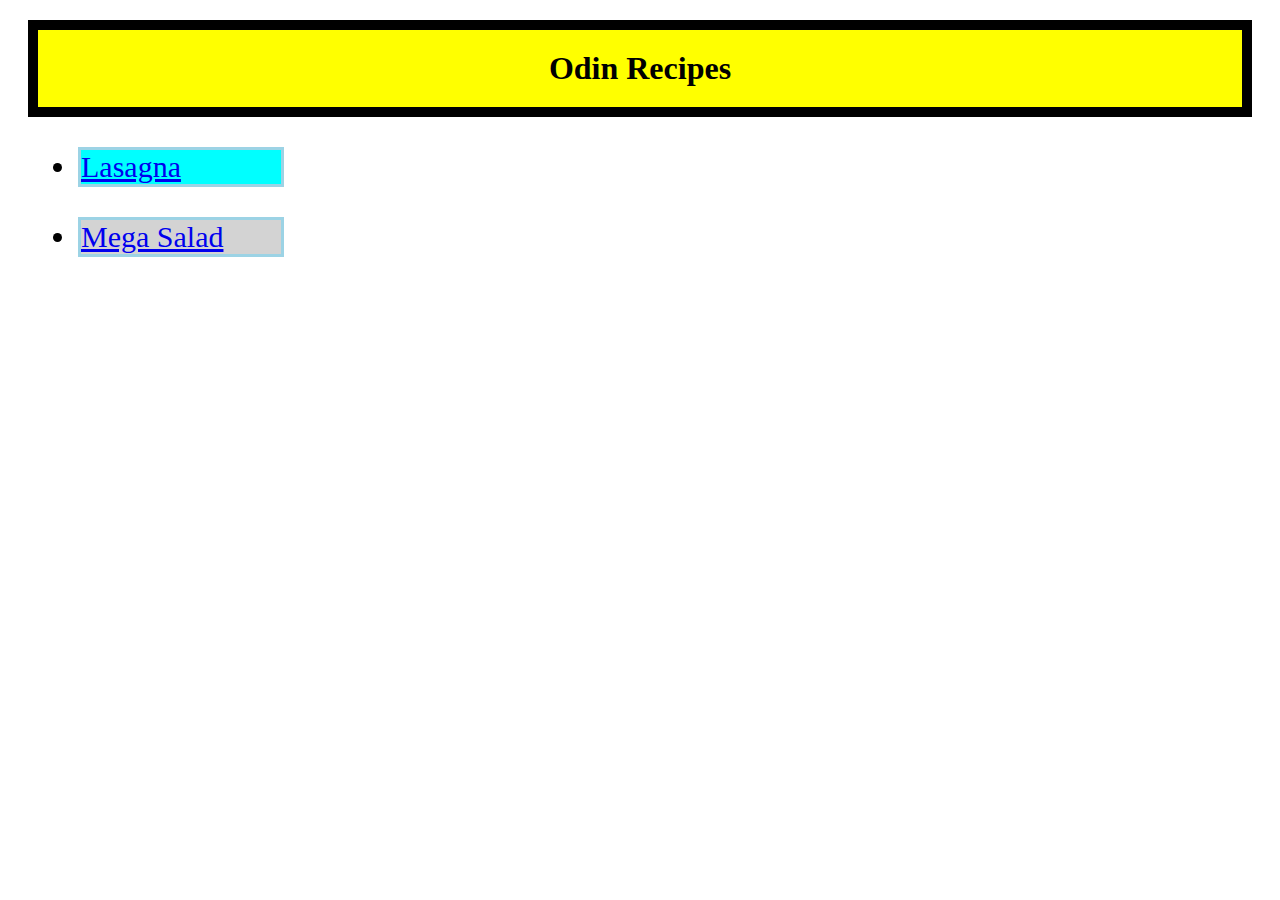
<file: index.html>
<!DOCTYPE html>
<html lang="en">
<head>
    <meta charset="UTF-8">
    <meta name="viewport" content="width=device-width, initial-scale=1.0">
    <title>Recipes</title>
    <link rel="stylesheet" href="style.css">
</head>
<body>
    <h1 class="heading">Odin Recipes</h1>
    <ul>
        <li class="recipe" id="r1"><a href="recipes/lasagna.html">Lasagna</a></li>
        <li class="recipe" id="r2"><a href="recipes/mega-salad.html">Mega Salad</a></li>
    </ul>
    
</body>
</html>
</file>
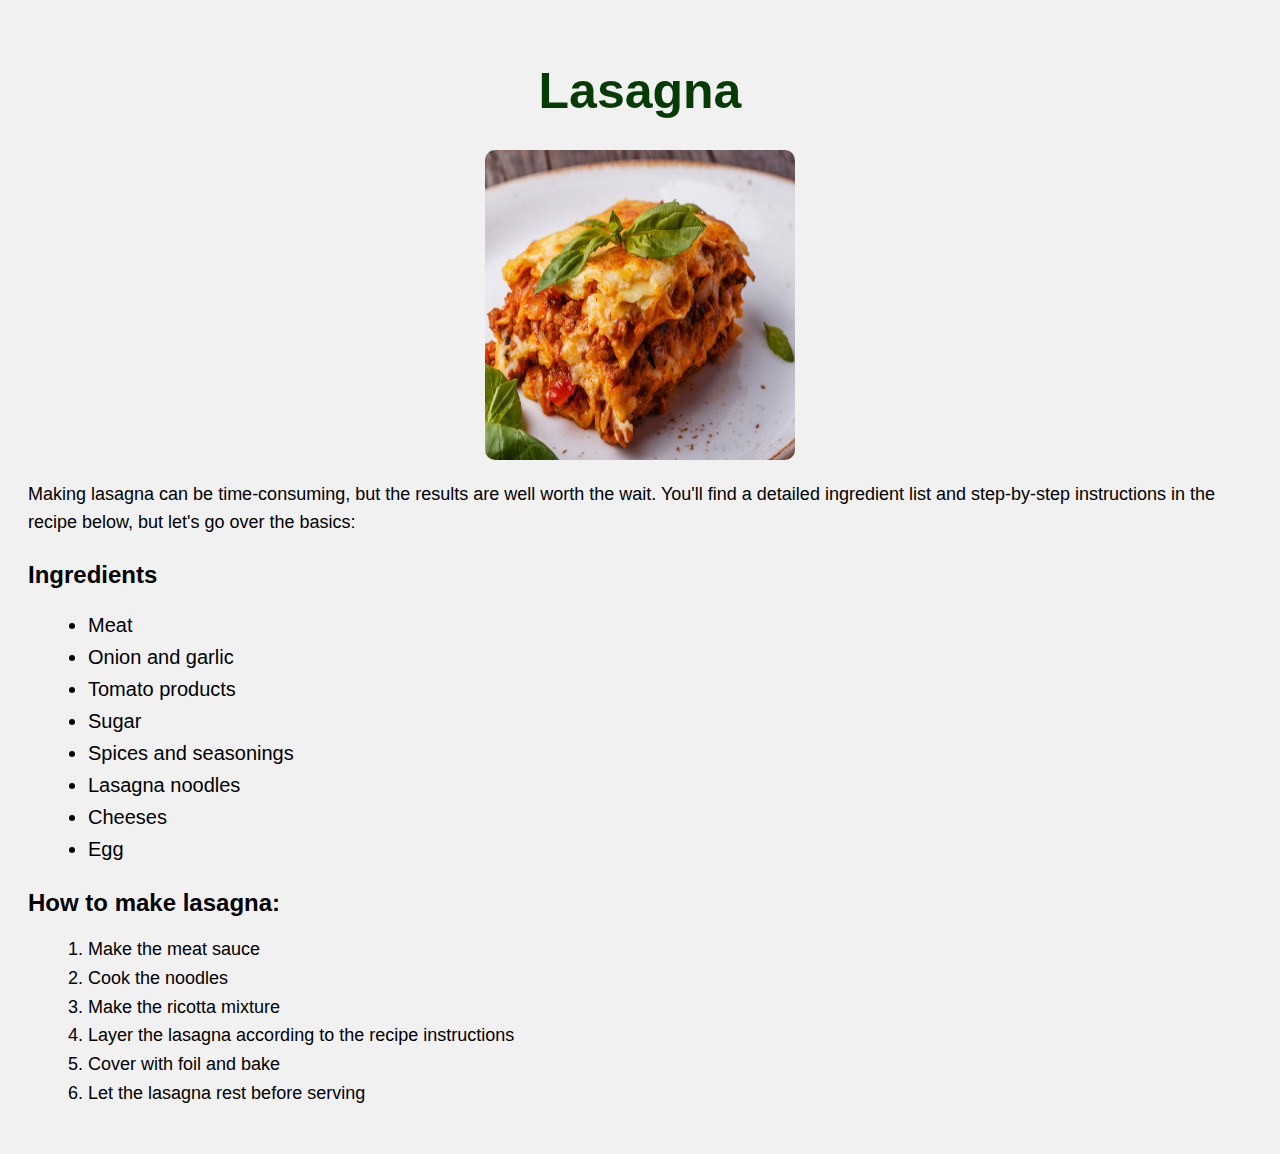
<file: recipes/lasagna.html>
<!DOCTYPE html>
<html lang="en">
<head>
    <meta charset="UTF-8">
    <meta name="viewport" content="width=device-width, initial-scale=1.0">
    <title>Lasagna</title>
    <link rel="stylesheet" href="styles.css">
</head>
<body>
    <h1>Lasagna</h1>
    <img src="../images/lasagna.jpg" alt="lasagna" height="310" width="310">
    <p>Making lasagna can be time-consuming, but the results are well worth the wait. You'll find a detailed ingredient list and step-by-step instructions in the recipe below, but let's go over the basics:</p>
        <h3><strong>Ingredients</strong></h3>
        <ul>
            <li>Meat</li>
            <li>Onion and garlic</li>
            <li>Tomato products</li>
            <li>Sugar</li>
            <li>Spices and seasonings</li>
            <li>Lasagna noodles</li>
            <li>Cheeses</li>
            <li>Egg</li>
        </ul>
    
    <h3><strong>How to make lasagna:</strong></h3>
    <ol>
        <li>Make the meat sauce</li>
        <li>Cook the noodles</li>
        <li>Make the ricotta mixture</li>
        <li>Layer the lasagna according to the recipe instructions</li>
        <li>Cover with foil and bake</li>
        <li>Let the lasagna rest before serving</li>
    </ol>

</body>
</html>
</file>
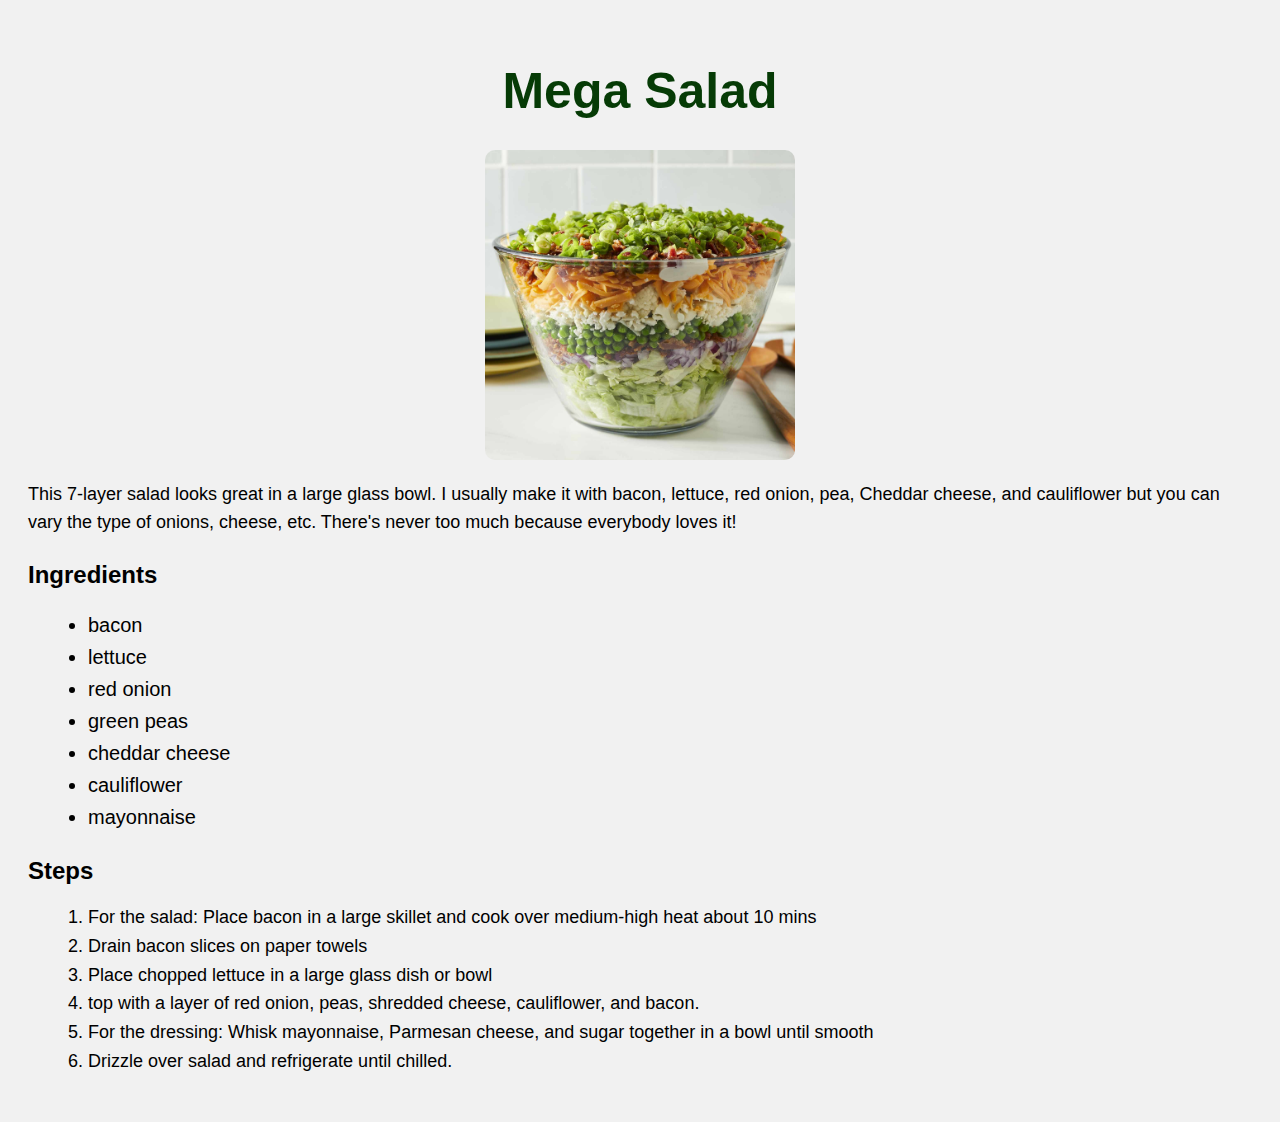
<file: recipes/mega-salad.html>
<!DOCTYPE html>
<html lang="en">
<head>
    <meta charset="UTF-8">
    <meta name="viewport" content="width=device-width, initial-scale=1.0">
    <title>Document</title>
    <link rel="stylesheet" href="styles.css">
</head>
<body>
    <h1><strong>Mega Salad</strong></h1>
    <img src="../images/mega-salad.jpg" alt="mega salad" height="310" width="310">
    <p>This 7-layer salad looks great in a large glass bowl. I usually make it with bacon, lettuce, red onion, pea, Cheddar cheese, and cauliflower but you can vary the type of onions, cheese, etc. There's never too much because everybody loves it!</p>
    <h3><strong>Ingredients</strong></h3>
    <ul>
        <li>bacon</li>
        <li>lettuce</li>
        <li>red onion</li>
        <li>green peas</li>
        <li>cheddar cheese</li>
        <li>cauliflower</li>
        <li>mayonnaise</li>
    </ul>

    <h3><strong>Steps</strong></h3>
    <ol>
        <li>For the salad: Place bacon in a large skillet and cook over medium-high heat about 10 mins</li>
        <li>Drain bacon slices on paper towels</li>
        <li>Place chopped lettuce in a large glass dish or bowl</li>
        <li>top with a layer of red onion, peas, shredded cheese, cauliflower, and bacon.</li>
        <li>For the dressing: Whisk mayonnaise, Parmesan cheese, and sugar together in a bowl until smooth</li>
        <li>Drizzle over salad and refrigerate until chilled.</li>
    </ol>

</body>
</html>
</file>
<file: style.css>
.heading{
    background-color: yellow;
    padding: 20px;
    border: 10px solid black;
    margin: 20px;
    text-align: center;
}

.recipe{
    margin: 30px;
    font-size: 30px;
    border: 3px solid rgb(156, 211, 229);
    width: 200px;
}

#r1{
    background-color: cyan;
}

#r2{
    background-color: lightgray;
}
</file>
<file: recipes/styles.css>
body {
    background-color: rgb(241, 241, 241);
    font-family: Arial, Helvetica, sans-serif;
    padding: 20px;
}

h1{
    font-size: 50px;
    text-align: center;
    margin-bottom: 30px;
    color: rgb(6, 59, 6);
}

img{
    display: block;
    margin: auto;
    border-radius: 10px;
}

p{
    font-size: 18px;
    line-height: 1.6;
    margin: 20px 0;
}

h3{
    margin-bottom: 16px;
    font-size: 24px;
}

ul{
    line-height: 1.6;
    font-size: 20px;
    margin-left: 20px;
}

ol{
    line-height: 1.6;
    font-size: 18px;
    margin-left: 20px;
}
</file>
